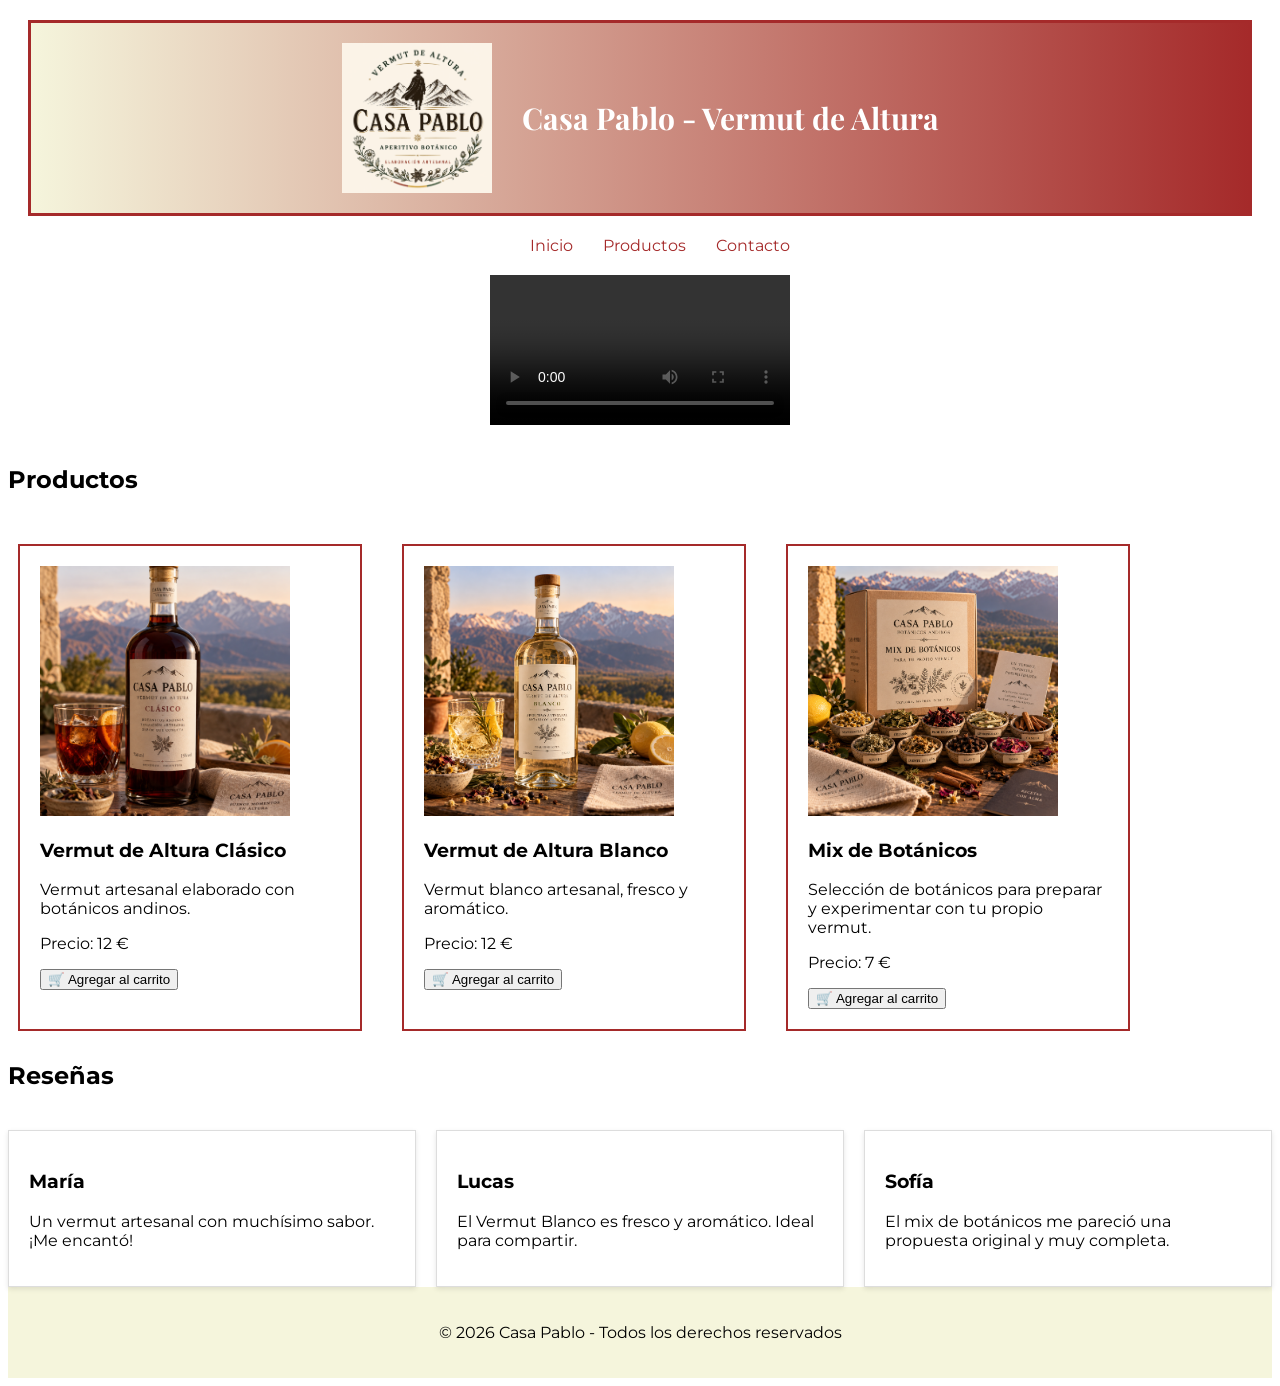
<file: index.html>
<!DOCTYPE html>
<html lang="es">
    <head>
        <meta charset="UTF-8">
        <meta name="viewport" content="width=device-width, initial-scale=1.0">
        <title>Casa Pablo - Vermut de Altura</title>
        <link rel="preconnect" href="https://fonts.googleapis.com">
        <link rel="preconnect" href="https://fonts.gstatic.com" crossorigin>
        <link href="https://fonts.googleapis.com/css2?family=Montserrat:ital,wght@0,100..900;1,100..900&family=Playfair+Display:ital,wght@0,400..900;1,400..900&display=swap" rel="stylesheet">
        <link rel="stylesheet" href="./css/styles.css">
    </head>
    <body>
        <header id="inicio">
            <img src="./img/logo.png" alt="Logo de Casa Pablo - Vermut de Altura">
            <h1 class="titulo-principal">Casa Pablo - Vermut de Altura</h1>
        </header>
        <nav>
            <ul>
                <li>
                    <a href="#inicio">Inicio</a>
                </li>
                <li>
                    <a href="#productos">Productos</a>
                </li>
                <li>
                    <a href="./pages/contacto.html">Contacto</a>
                </li>
            </ul>
        </nav>
        <main>
            <section>
                <video controls>
                    <source src="./video.mp4" type="video/mp4">
                    <track src="./subtitulos.vtt" kind="subtitles" srclang="es" label="Español">
                </video>
            </section>
            <section id="productos" class="productos">
                 <h2>Productos</h2>
                 <article class="producto">
                 <img src="./img/vermut-clasico.png" alt="Vermut de Altura Clásico">
                 <h3>Vermut de Altura Clásico</h3>
                 <p>Vermut artesanal elaborado con botánicos andinos.</p>
                 <p>Precio: 12 €</p>
                 <button>🛒 Agregar al carrito</button>
                 </article>
                 <article class="producto">
                 <img src="./img/vermut-blanco.png" alt="Vermut de Altura Blanco">
                 <h3>Vermut de Altura Blanco</h3>
                 <p>Vermut blanco artesanal, fresco y aromático.</p>
                 <p>Precio: 12 €</p>
                 <button>🛒 Agregar al carrito</button>
                 </article>
                 <article class="producto">
                 <img src="./img/mix-botanicos.png" alt="Mix de Botanicos">
                 <h3>Mix de Botánicos</h3>
                 <p>Selección de botánicos para preparar y experimentar con tu propio vermut.</p>
                 <p>Precio: 7 €</p>
                 <button>🛒 Agregar al carrito</button>
                 </article>
            </section>
                <section class="reseñas">
                 <h2>Reseñas</h2>
                 <section class="card">
                 <h3>María</h3>
                 <p>Un vermut artesanal con muchísimo sabor. ¡Me encantó!</p>
                </section>
                <section class="card">
                <h3>Lucas</h3>
                <p>El Vermut Blanco es fresco y aromático. Ideal para compartir.</p>
                </section>

                <section class="card">
                <h3>Sofía</h3>
                <p>El mix de botánicos me pareció una propuesta original y muy completa.</p>
                </section>
            </section>
        </main>
        <footer>
            <p>© 2026 Casa Pablo - Todos los derechos reservados</p>
        </footer>
    </body>
</html>
</file>
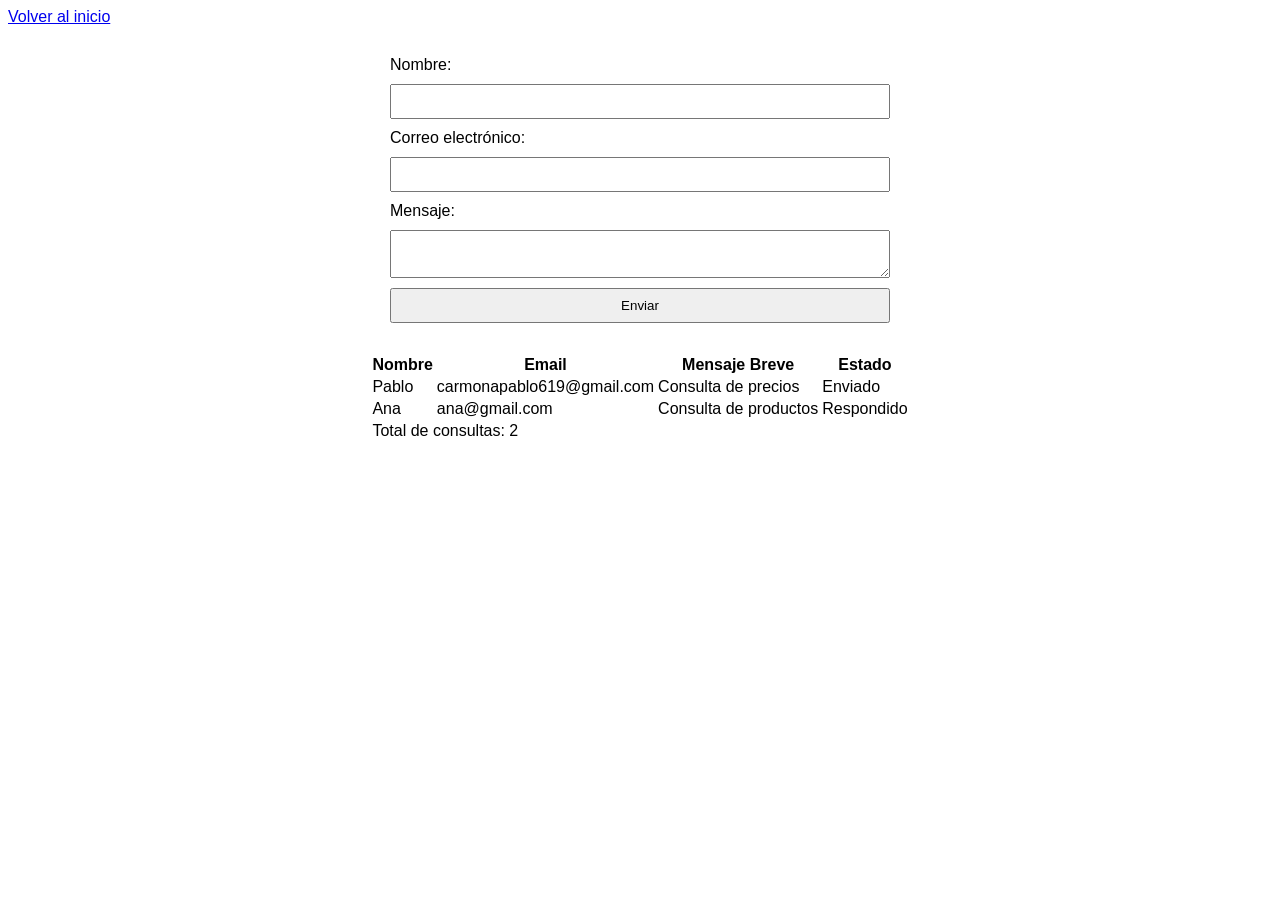
<file: pages/contacto.html>
<!DOCTYPE html>
<html lang="es">
    <head>
    <meta charset="UTF-8">
    <meta name="viewport" content="width=device-width, initial-scale=1.0">
    <title>Contacto - Casa Pablo</title>
    <link rel="stylesheet" href="../css/styles.css">
</head>
<body>
    <main>
        <a href="../index.html">Volver al inicio</a>
        <form action="https://formspree.io/f/mrpgpnzr" method="POST">
            <label for="nombre">Nombre:</label>
            <input type="text" id="nombre" name="nombre" required>
            <label for="correo">Correo electrónico:</label>
            <input type="email" id="correo" name="email" required>
            <label for="mensaje">Mensaje:</label>
            <textarea id="mensaje" name="mensaje" required></textarea>
            <input type="submit" value="Enviar">
        </form>
        <table>
            <thead>
            <tr>
                <th>Nombre</th>
                <th>Email</th>
                <th>Mensaje Breve</th>
                <th>Estado</th>
            </tr>
            </thead>
            <tbody>
            <tr>
                <td>Pablo</td>
                <td>carmonapablo619@gmail.com</td>
                <td>Consulta de precios</td>
                <td>Enviado</td>
            </tr>
            <tr>
                <td>Ana</td>
                <td>ana@gmail.com</td>
                <td>Consulta de productos</td>
                <td>Respondido</td>
            </tr>
            <tr>
            <td colspan="4">Total de consultas: 2</td>
            </tr>
            </tbody>
        </table>
    </main>
</body>
</file>
<file: css/styles.css>
h1 {
    color: white;
    font-size: 30px;
    font-family: "Playfair Display", serif;
}
header {
    background: linear-gradient(to right, beige, brown);
    padding: 20px;
    margin: 20px;
    border: 3px solid brown;

    display: flex;
    align-items: center;
    justify-content: center;
    gap: 30px;
}

header img {
    width: 150px;
    max-width: 100%;
    height: auto;
}
.titulo-principal {
    text-align: center;
}
footer {
    background-color: beige;
    padding: 20px;
    text-align: center;
}
body {
    font-family: "Montserrat", sans-serif;
}
nav ul {
    list-style: none;
    display: flex;
    gap: 30px;
    justify-content: center;
}
nav a {
    text-decoration: none;
    color: brown;
}
.producto {
    width: 300px;
    border: 2px solid brown;
    padding: 20px;
    margin: 10px;
}
.producto img {
    width: 250px;
    height: 250px;
    object-fit: cover;
}
.productos {
    display: flex;
    flex-wrap: wrap;
    gap: 20px;
}
.productos h2 {
    width: 100%;
}
.reseñas {
    display: grid;
    grid-template-columns: 1fr 1fr 1fr;
    gap: 20px;
}
.reseñas h2 {
    grid-column: 1 / -1;
}
.card {
    padding: 20px;
    border: 1px solid #ddd;
    box-shadow: 0 2px 5px rgba(0, 0, 0, 0.1);
    transition: 0.3s;
}
.card:hover {
    transform: scale(1.03);
}
form {
    display: flex;
    flex-direction: column;
    gap: 10px;
    max-width: 500px;
    margin: 30px auto;
}

form input,
form textarea {
    padding: 8px;
}
table {
    margin: 20px auto;
}
@media (max-width: 768px) {

    .reseñas {
        grid-template-columns: 1fr;
    }
    form input,
    form textarea {
    width: 100%;
    margin-bottom: 10px;
    }
    table {
    width: 100%;
    table-layout: fixed;
    font-size: 12px;
    }

    th,
    td {
    overflow-wrap: break-word;
    }

}
video {
    max-width: 100%;
    height: auto;
    display: block;
    margin: 20px auto;
}
</file>
